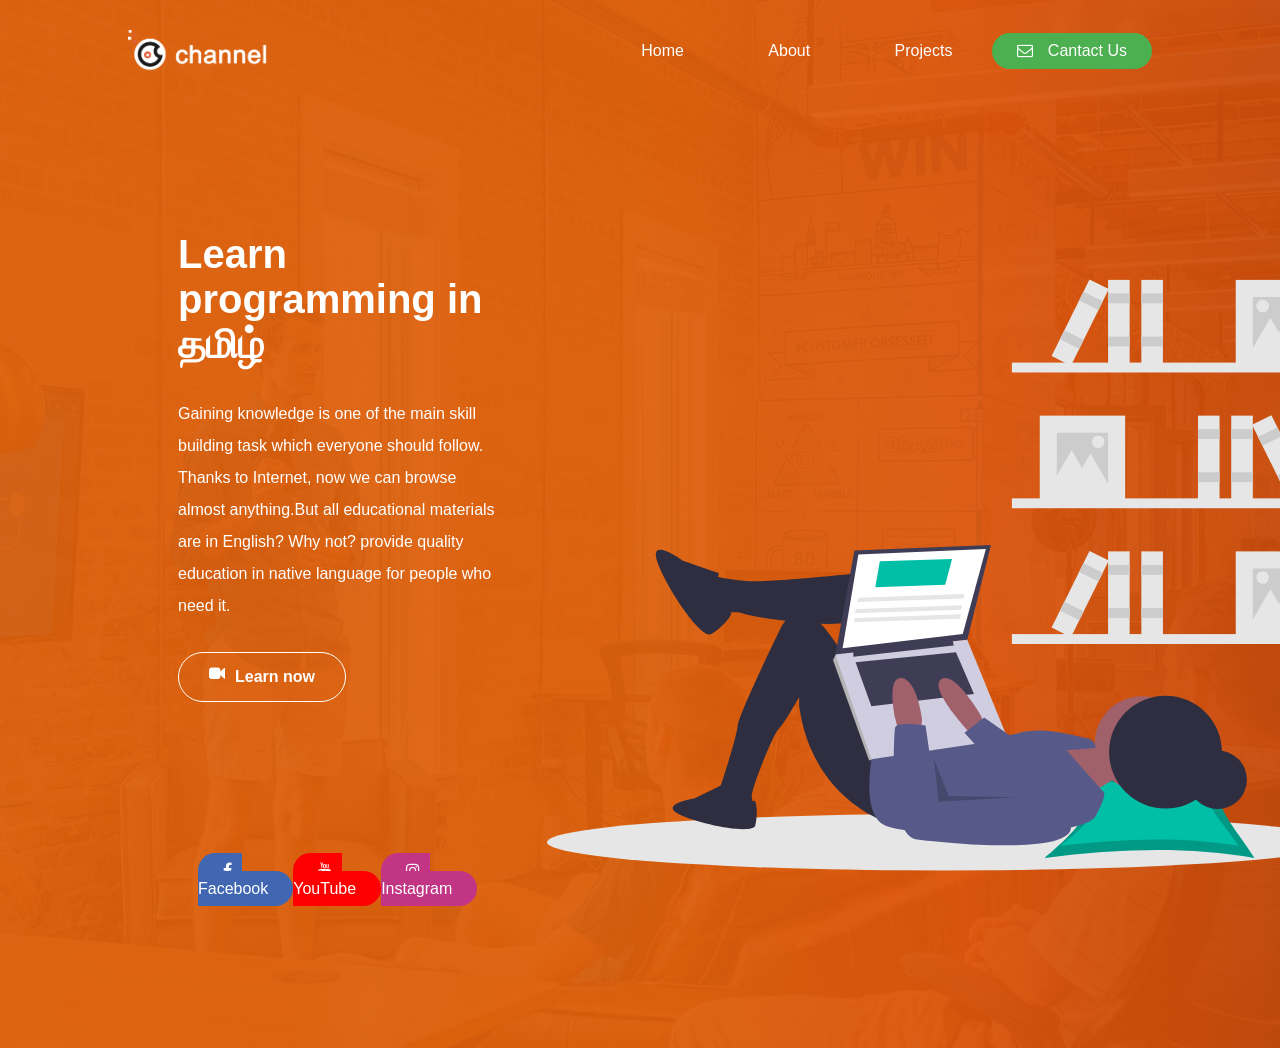
<file: index.html>
<!DOCTYPE html>
<html lang="en">
<head>
    <meta charset="UTF-8">
    <meta http-equiv="X-UA-Compatible" content="IE=edge">
    <meta name="viewport" content="width=device-width, initial-scale=1.0">
    <title>Landing page</title>
    
    <link rel="shortcut icon" href="https://www.cyberdudenetworks.com/client-login/images/favicon.png"
    type="image/x-icon">

    <!-- Google fonts-->
    <link href="https://fonts.googleapis.com/css?family=Montserrat:400,500,600,700%7COpen+Sans&display=swap" />

    <!-- Libraries -->
    <link rel="stylesheet" href="https://stackpath.bootstrapcdn.com/font-awesome/4.7.0/css/font-awesome.min.css">

    <!-- Custom styling -->
    <link rel="stylesheet" href="./assets/css/utill.css">
    <link rel="stylesheet" href="./assets/css/animation.css">
    <link rel="stylesheet" href="./assets/css/style.css">
</head>
<body>
    <div class="wrapper">
    <header>
        <img class="logo" src="assets/img/cdn-channel.png" width="140" alt="logo" />
        <nav>
            <ul>
                <li><a href="#">Home</a></li>
                <li><a href="About">About</a></li>
                <li><a href="Projects">Projects</a></li>
            </ul>
        </nav>
    <button><i class="fa fa-envelope-o" /></i> Cantact Us</button>
    </header>
 
    <div class="content">
        <div class="hero-info m-50" >
         <h1>Learn programming in <span class="locale">தமிழ்</span></h1>
         <p>Gaining knowledge is one of the main skill building task which everyone should follow. Thanks to <a href="https://internet.org" target="_blank">Internet</a>,
            now we can browse almost anything.But
            all educational materials are in English? Why not? provide quality education in native language for
            people who need it. </p>
            <a class="btn btn-outline" href="https://www.youtube.com/@PayilagamChennai" target="_blank"> <i
                class="fa fa-video-camera"></i> Learn now</a>

                <div class="social-links">
                    <ul>
                        <li><a href="https://www.facebook.com/Payilagam" target="_blank"
                                class="btn-social bg-facebook">
                                <i class="fa fa-facebook"></i> Facebook
                            </a></li>
                        <li><a href="https://www.youtube.com/channel/UCteUj8bL1ppZcS70UCWrVfw" target="_blank"
                                class="btn-social bg-youtube">
                                <i class="fa fa-youtube"></i> YouTube
                            </a></li>
                        <li><a href="https://www.instagram.com/cdudenetworks/" target="_blank"
                                class="btn-social bg-instagram">
                                <i class="fa fa-instagram"></i> Instagram
                            </a></li>

                    </ul>

                </div>
        </div>
         <img src="assets/img/undraw_researching_22gp.svg" alt="Learning">

    </div>
      <footer>
      </footer>
   </div>
</body>
</html>
</file>
<file: assets/css/utill.css>
/* Utilities */
.m-50 {
    margin: 50px;
}

.py-100 {
    padding-top: 100px;
    padding-bottom: 100px;
}
</file>
<file: assets/css/animation.css>
/* The animation code */
@keyframes colorChange {
  0% {
    color: #3bbbe2;
  }

  25% {
    color: rgba(255, 255, 0, 0.849);
  }

  50% {
    color: #fff;
  }

  100% {
    color: #350fbe;
  }
}
</file>
<file: assets/css/style.css>
*
{
    box-sizing: border-box;
    margin: 0;
    padding: 0;
    font-family:"Montserrat", sans-serif;
}
header
{
display:flex;
justify-content: flex-end;
align-items: center;
padding: 30px 10%;
background: transparent;
}
.logo
{
cursor: pointer;
margin-right:auto;
}
li,
a,
button
{
    font-weight: 500 ;
    font-size: 16px;
    text-decoration: none;
    color:  #FFF;
}
nav ul li {
    display: inline-block;
    padding: 0px 40px;
}
nav ul li a {
    transition: all 0.3s ease 0s;
}
nav ul li a:hover {
    color: #1fd30f;
    transition: all 0.3s ease 0s;
}

header > button {
    padding: 9px 25px;
    background-color: #4caf50;
    border: none;
    border-radius: 50px;
    cursor: pointer;
    transition: all 0.3s ease 0s;
}

header > button:hover {
    background-color: rgba(0, 136, 169, 0.8);
}
.wrapper {
    background: url('../img/hero-bg-1.jpg') no-repeat center center / cover;
    width: 100%;
    display: block;
    position: relative;
    z-index: 1; 
}
.wrapper:before {
    position: absolute;
    content: '';
    background-image: linear-gradient(to right, rgba(221, 96, 12, 0.95),rgba(221, 96, 12, 0.95),rgba(221, 96, 12, 0.95), rgba(221, 86, 12, 0.95), rgba(201, 76, 12, 0.95));
    width: 100%;
    height: 100%;
    top: 0;
    left: 0;
    z-index: -1;
}
.content {
    display: flex;
    padding: 80px 10%;
    justify-content: space-between;
    color: #FFF;
}

.hero-info h1 {
    font-size: 40px;
}

.hero-info p {
    margin: 30px 0;
    font-weight: 400;
    line-height: 2;

}
.locale {
    animation-name: colorChange;
    animation-duration: 4s;
    animation-iteration-count: infinite;
}

.btn {
    display: inline-flex;
    font-weight: 400;
    color: #3078c0;
    text-align: center;
    vertical-align: middle;
    -webkit-user-select: none;
    -moz-user-select: none;
    -ms-user-select: none;
    user-select: none;
    background-color: transparent;
    border: 1px solid transparent;
    padding: .375rem .75rem;
    font-size: 1rem;
    line-height: 1.5;
    border-radius: .25rem;
    transition: color .15s ease-in-out, background-color .15s ease-in-out, border-color .15s ease-in-out, box-shadow .15s ease-in-out;
}

.btn-outline {
    border-radius: 30px;
    color: #ffffff;
    border-color: #ffffff;
    padding: 12px 30px;
    font-weight: 700;
    cursor: pointer;
    outline:none;
}

.btn-outline:hover {
    background: #ffffff;
    color: #c45063;
}

i.fa {
    margin-right: 10px;
}

.social-links {
    padding: 20px;
    margin-top: 140px;
}

.social-links ul {
    list-style: none;
    display: flex;
    justify-content:space-between;

}

.btn-social {
    padding: 9px 25px;
    border: none;
    border-radius: 50px;
    cursor: pointer;
    transition: all 0.3s ease 0s;
}

.bg-facebook {
    background-color: #4267B2;
}

.bg-youtube {
    background-color: #FF0000;
}

.bg-instagram {
    background-color: #C13584;
}
</file>
